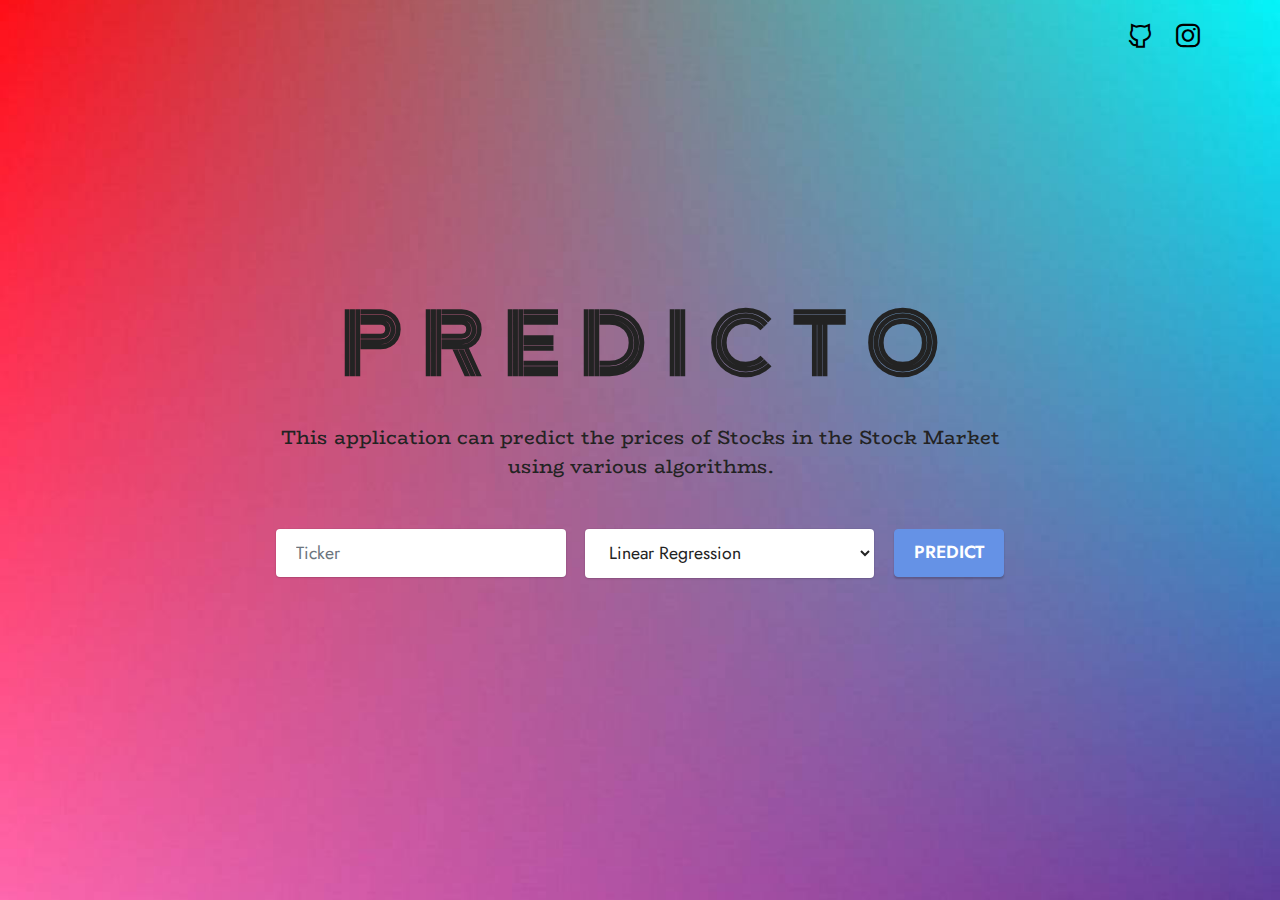
<file: src/templates/index.html>
<!DOCTYPE html>
<html  >
<head>
  <!-- Site made with Mobirise Website Builder v5.3.10, https://mobirise.com -->
  <meta charset="UTF-8">
  <meta http-equiv="X-UA-Compatible" content="IE=edge">
  <meta name="generator" content="Mobirise v5.3.10, mobirise.com">
  <meta name="viewport" content="width=device-width, initial-scale=1, minimum-scale=1">
  <meta name="description" content="">
  
  
  <title>Predicto</title>
  <link rel="stylesheet" href="../static/css/mobirise2.css">
  <link rel="stylesheet" href="../static/css/tether.min.css">
  <link rel="stylesheet" href="../static/css/bootstrap.min.css">
  <link rel="stylesheet" href="../static/css/bootstrap-grid.min.css">
  <link rel="stylesheet" href="../static/css/bootstrap-reboot.min.css">
  <link rel="stylesheet" href="../static/css/animate.css">
  <link rel="stylesheet" href="../static/css/style.css">
  <link rel="stylesheet" href="../static/css/styles_s.css">
  <link rel="stylesheet" href="../static/css/style_t.css">
  <link rel="preload" href="https://fonts.googleapis.com/css?family=Jost:100,200,300,400,500,600,700,800,900,100i,200i,300i,400i,500i,600i,700i,800i,900i&display=swap" as="style" onload="this.onload=null;this.rel='stylesheet'">
  <noscript><link rel="stylesheet" href="https://fonts.googleapis.com/css?family=Jost:100,200,300,400,500,600,700,800,900,100i,200i,300i,400i,500i,600i,700i,800i,900i&display=swap"></noscript>
  <link rel="preload" href="https://fonts.googleapis.com/css?family=Zen+Tokyo+Zoo:400&display=swap" as="style" onload="this.onload=null;this.rel='stylesheet'">
  <noscript><link rel="stylesheet" href="https://fonts.googleapis.com/css?family=Zen+Tokyo+Zoo:400&display=swap"></noscript>
  <link rel="preload" href="https://fonts.googleapis.com/css?family=BioRhyme:200,300,400,700,800&display=swap" as="style" onload="this.onload=null;this.rel='stylesheet'">
  <noscript><link rel="stylesheet" href="https://fonts.googleapis.com/css?family=BioRhyme:200,300,400,700,800&display=swap"></noscript>
  <link rel="preload" as="style" href="../static/css/mbr-additional.css"><link rel="stylesheet" href="../static/css/mbr-additional.css" type="text/css">
  
  
  
  
</head>
<body>
  
  <section class="menu menu3 cid-sCEfcGu5se" once="menu" id="menu3-l">
    
    <nav class="navbar navbar-dropdown navbar-expand-lg">
        <div class="container-fluid">
            <div class="navbar-brand">

            </div>
            <button class="navbar-toggler" type="button" data-toggle="collapse" data-target="#navbarSupportedContent" aria-controls="navbarNavAltMarkup" aria-expanded="false" aria-label="Toggle navigation">
                <div class="hamburger">
                    <span></span>
                    <span></span>
                    <span></span>
                    <span></span>
                </div>
            </button>
            <div class="collapse navbar-collapse" id="navbarSupportedContent">
                
                <div class="icons-menu">
                    <a class="iconfont-wrapper" href="https://github.com/sashu1999" target="_blank">
                        <span class="p-2 mbr-iconfont mobi-mbri-github mobi-mbri"></span>
                    </a>
                    <a class="iconfont-wrapper" href="https://www.instagram.com/sashu_1999/" target="_blank">
                        <span class="p-2 mbr-iconfont socicon-instagram socicon"></span>
                    </a>
                    
                </div>
                
            </div>
        </div>
    </nav>
</section>

<section class="form1 cid-sCEerUzaOt mbr-fullscreen mbr-parallax-background" id="form1-k">

    

    
    <div class="align-center container">
        <div class="row justify-content-center">
            <div class="col-lg-8 mx-auto mbr-form" data-form-type="formoid">
                <form action="/predict" method="POST" class="mbr-form form-with-styler" >
                    <div class="row">
                        <div hidden="hidden" data-form-alert="" class="alert alert-success col-12"></div>
                        <div hidden="hidden" data-form-alert-danger="" class="alert alert-danger col-12">Oops...! some
                            problem!</div>
                    </div>
                    <div class="dragArea row">
                        <div class="col-12">
                            <h1 class="mbr-section-title mb-4 display-2">
                                <strong>P R E D I C T O</strong></h1>
                        </div>
                        <div class="col-12">
                            <p class="mbr-text mbr-fonts-style mb-5 display-7">This application can predict the prices of Stocks in the Stock Market using various algorithms.</p>
                        </div>
                        <div class="col-md col-12 form-group" data-for="name">
                            <input type="text" name="ticker" placeholder="Ticker" data-form-field="ticker" class="form-control" id="ticker">
                        </div>
                        <div class="col-md col-12 form-group" data-for="algorithm">
                            <select name="algorithm" id="algorithm" class="form-control">
                              <option value="1">Linear Regression</option>
                              <option value="2">FB Prophet</option>
                              <option value="3">LSTM</option>
                              <option value="4">ARIMA</option>
                            </select>
                        </div>
                        <div class="mbr-section-btn col-12 col-md-auto"><button type="submit" class="btn btn-primary display-4" formaction="/predict" >PREDICT</button></div>
                    </div>
                </form>
            </div>
        </div>
    </div>
</section>

  </body>
</html>
</file>
<file: src/static/css/mobirise2.css>
@font-face {
  font-family: 'Moririse2';
  font-display: swap;
  src:  url('mobirise2.eot?f2bix4');
  src:  url('mobirise2.eot?f2bix4#iefix') format('embedded-opentype'),
    url('mobirise2.ttf?f2bix4') format('truetype'),
    url('mobirise2.woff?f2bix4') format('woff'),
    url('mobirise2.svg?f2bix4#mobirise2') format('svg');
  font-weight: normal;
  font-style: normal;
}

[class^="mobi-"], [class*=" mobi-"] {
  /* use !important to prevent issues with browser extensions that change fonts */
  font-family: 'Moririse2' !important;
  speak: none;
  font-style: normal;
  font-weight: normal;
  font-variant: normal;
  text-transform: none;
  line-height: 1;

  /* Better Font Rendering =========== */
  -webkit-font-smoothing: antialiased;
  -moz-osx-font-smoothing: grayscale;
}

.mobi-mbri-add-submenu:before {
  content: "\e900";
}
.mobi-mbri-alert:before {
  content: "\e901";
}
.mobi-mbri-align-center:before {
  content: "\e902";
}
.mobi-mbri-align-justify:before {
  content: "\e903";
}
.mobi-mbri-align-left:before {
  content: "\e904";
}
.mobi-mbri-align-right:before {
  content: "\e905";
}
.mobi-mbri-android:before {
  content: "\e906";
}
.mobi-mbri-apple:before {
  content: "\e907";
}
.mobi-mbri-arrow-down:before {
  content: "\e908";
}
.mobi-mbri-arrow-next:before {
  content: "\e909";
}
.mobi-mbri-arrow-prev:before {
  content: "\e90a";
}
.mobi-mbri-arrow-up:before {
  content: "\e90b";
}
.mobi-mbri-bold:before {
  content: "\e90c";
}
.mobi-mbri-bookmark:before {
  content: "\e90d";
}
.mobi-mbri-bootstrap:before {
  content: "\e90e";
}
.mobi-mbri-briefcase:before {
  content: "\e90f";
}
.mobi-mbri-browse:before {
  content: "\e910";
}
.mobi-mbri-bulleted-list:before {
  content: "\e911";
}
.mobi-mbri-calendar:before {
  content: "\e912";
}
.mobi-mbri-camera:before {
  content: "\e913";
}
.mobi-mbri-cart-add:before {
  content: "\e914";
}
.mobi-mbri-cart-full:before {
  content: "\e915";
}
.mobi-mbri-cash:before {
  content: "\e916";
}
.mobi-mbri-change-style:before {
  content: "\e917";
}
.mobi-mbri-chat:before {
  content: "\e918";
}
.mobi-mbri-clock:before {
  content: "\e919";
}
.mobi-mbri-close:before {
  content: "\e91a";
}
.mobi-mbri-cloud:before {
  content: "\e91b";
}
.mobi-mbri-code:before {
  content: "\e91c";
}
.mobi-mbri-contact-form:before {
  content: "\e91d";
}
.mobi-mbri-credit-card:before {
  content: "\e91e";
}
.mobi-mbri-cursor-click:before {
  content: "\e91f";
}
.mobi-mbri-cust-feedback:before {
  content: "\e920";
}
.mobi-mbri-database:before {
  content: "\e921";
}
.mobi-mbri-delivery:before {
  content: "\e922";
}
.mobi-mbri-desktop:before {
  content: "\e923";
}
.mobi-mbri-devices:before {
  content: "\e924";
}
.mobi-mbri-down:before {
  content: "\e925";
}
.mobi-mbri-download-2:before {
  content: "\e926";
}
.mobi-mbri-download:before {
  content: "\e927";
}
.mobi-mbri-drag-n-drop-2:before {
  content: "\e928";
}
.mobi-mbri-drag-n-drop:before {
  content: "\e929";
}
.mobi-mbri-edit-2:before {
  content: "\e92a";
}
.mobi-mbri-edit:before {
  content: "\e92b";
}
.mobi-mbri-error:before {
  content: "\e92c";
}
.mobi-mbri-extension:before {
  content: "\e92d";
}
.mobi-mbri-features:before {
  content: "\e92e";
}
.mobi-mbri-file:before {
  content: "\e92f";
}
.mobi-mbri-flag:before {
  content: "\e930";
}
.mobi-mbri-folder:before {
  content: "\e931";
}
.mobi-mbri-gift:before {
  content: "\e932";
}
.mobi-mbri-github:before {
  content: "\e933";
}
.mobi-mbri-globe-2:before {
  content: "\e934";
}
.mobi-mbri-globe:before {
  content: "\e935";
}
.mobi-mbri-growing-chart:before {
  content: "\e936";
}
.mobi-mbri-hearth:before {
  content: "\e937";
}
.mobi-mbri-help:before {
  content: "\e938";
}
.mobi-mbri-home:before {
  content: "\e939";
}
.mobi-mbri-hot-cup:before {
  content: "\e93a";
}
.mobi-mbri-idea:before {
  content: "\e93b";
}
.mobi-mbri-image-gallery:before {
  content: "\e93c";
}
.mobi-mbri-image-slider:before {
  content: "\e93d";
}
.mobi-mbri-info:before {
  content: "\e93e";
}
.mobi-mbri-italic:before {
  content: "\e93f";
}
.mobi-mbri-key:before {
  content: "\e940";
}
.mobi-mbri-laptop:before {
  content: "\e941";
}
.mobi-mbri-layers:before {
  content: "\e942";
}
.mobi-mbri-left-right:before {
  content: "\e943";
}
.mobi-mbri-left:before {
  content: "\e944";
}
.mobi-mbri-letter:before {
  content: "\e945";
}
.mobi-mbri-like:before {
  content: "\e946";
}
.mobi-mbri-link:before {
  content: "\e947";
}
.mobi-mbri-lock:before {
  content: "\e948";
}
.mobi-mbri-login:before {
  content: "\e949";
}
.mobi-mbri-logout:before {
  content: "\e94a";
}
.mobi-mbri-magic-stick:before {
  content: "\e94b";
}
.mobi-mbri-map-pin:before {
  content: "\e94c";
}
.mobi-mbri-menu:before {
  content: "\e94d";
}
.mobi-mbri-mobile-2:before {
  content: "\e94e";
}
.mobi-mbri-mobile-horizontal:before {
  content: "\e94f";
}
.mobi-mbri-mobile:before {
  content: "\e950";
}
.mobi-mbri-mobirise:before {
  content: "\e951";
}
.mobi-mbri-more-horizontal:before {
  content: "\e952";
}
.mobi-mbri-more-vertical:before {
  content: "\e953";
}
.mobi-mbri-music:before {
  content: "\e954";
}
.mobi-mbri-new-file:before {
  content: "\e955";
}
.mobi-mbri-numbered-list:before {
  content: "\e956";
}
.mobi-mbri-opened-folder:before {
  content: "\e957";
}
.mobi-mbri-pages:before {
  content: "\e958";
}
.mobi-mbri-paper-plane:before {
  content: "\e959";
}
.mobi-mbri-paperclip:before {
  content: "\e95a";
}
.mobi-mbri-phone:before {
  content: "\e95b";
}
.mobi-mbri-photo:before {
  content: "\e95c";
}
.mobi-mbri-photos:before {
  content: "\e95d";
}
.mobi-mbri-pin:before {
  content: "\e95e";
}
.mobi-mbri-play:before {
  content: "\e95f";
}
.mobi-mbri-plus:before {
  content: "\e960";
}
.mobi-mbri-preview:before {
  content: "\e961";
}
.mobi-mbri-print:before {
  content: "\e962";
}
.mobi-mbri-protect:before {
  content: "\e963";
}
.mobi-mbri-question:before {
  content: "\e964";
}
.mobi-mbri-quote-left:before {
  content: "\e965";
}
.mobi-mbri-quote-right:before {
  content: "\e966";
}
.mobi-mbri-redo:before {
  content: "\e967";
}
.mobi-mbri-refresh:before {
  content: "\e968";
}
.mobi-mbri-responsive-2:before {
  content: "\e969";
}
.mobi-mbri-responsive:before {
  content: "\e96a";
}
.mobi-mbri-right:before {
  content: "\e96b";
}
.mobi-mbri-rocket:before {
  content: "\e96c";
}
.mobi-mbri-sad-face:before {
  content: "\e96d";
}
.mobi-mbri-sale:before {
  content: "\e96e";
}
.mobi-mbri-save:before {
  content: "\e96f";
}
.mobi-mbri-search:before {
  content: "\e970";
}
.mobi-mbri-setting-2:before {
  content: "\e971";
}
.mobi-mbri-setting-3:before {
  content: "\e972";
}
.mobi-mbri-setting:before {
  content: "\e973";
}
.mobi-mbri-share:before {
  content: "\e974";
}
.mobi-mbri-shopping-bag:before {
  content: "\e975";
}
.mobi-mbri-shopping-basket:before {
  content: "\e976";
}
.mobi-mbri-shopping-cart:before {
  content: "\e977";
}
.mobi-mbri-sites:before {
  content: "\e978";
}
.mobi-mbri-smile-face:before {
  content: "\e979";
}
.mobi-mbri-speed:before {
  content: "\e97a";
}
.mobi-mbri-star:before {
  content: "\e97b";
}
.mobi-mbri-success:before {
  content: "\e97c";
}
.mobi-mbri-sun:before {
  content: "\e97d";
}
.mobi-mbri-sun2:before {
  content: "\e97e";
}
.mobi-mbri-tablet-vertical:before {
  content: "\e97f";
}
.mobi-mbri-tablet:before {
  content: "\e980";
}
.mobi-mbri-target:before {
  content: "\e981";
}
.mobi-mbri-timer:before {
  content: "\e982";
}
.mobi-mbri-to-ftp:before {
  content: "\e983";
}
.mobi-mbri-to-local-drive:before {
  content: "\e984";
}
.mobi-mbri-touch-swipe:before {
  content: "\e985";
}
.mobi-mbri-touch:before {
  content: "\e986";
}
.mobi-mbri-trash:before {
  content: "\e987";
}
.mobi-mbri-underline:before {
  content: "\e988";
}
.mobi-mbri-undo:before {
  content: "\e989";
}
.mobi-mbri-unlink:before {
  content: "\e98a";
}
.mobi-mbri-unlock:before {
  content: "\e98b";
}
.mobi-mbri-up-down:before {
  content: "\e98c";
}
.mobi-mbri-up:before {
  content: "\e98d";
}
.mobi-mbri-update:before {
  content: "\e98e";
}
.mobi-mbri-upload-2:before {
  content: "\e98f";
}
.mobi-mbri-upload:before {
  content: "\e990";
}
.mobi-mbri-user-2:before {
  content: "\e991";
}
.mobi-mbri-user:before {
  content: "\e992";
}
.mobi-mbri-users:before {
  content: "\e993";
}
.mobi-mbri-video-play:before {
  content: "\e994";
}
.mobi-mbri-video:before {
  content: "\e995";
}
.mobi-mbri-watch:before {
  content: "\e996";
}
.mobi-mbri-website-theme-2:before {
  content: "\e997";
}
.mobi-mbri-website-theme:before {
  content: "\e998";
}
.mobi-mbri-wifi:before {
  content: "\e999";
}
.mobi-mbri-windows:before {
  content: "\e99a";
}
.mobi-mbri-zoom-in:before {
  content: "\e99b";
}
.mobi-mbri-zoom-out:before {
  content: "\e99c";
}
</file>
<file: src/static/css/style.css>
.navbar-dropdown {
  left: 0;
  padding: 0;
  position: absolute;
  right: 0;
  top: 0;
  transition: all 0.45s ease;
  z-index: 1030;
  background: #282828; }
  .navbar-dropdown .navbar-logo {
    margin-right: 0.8rem;
    transition: margin 0.3s ease-in-out;
    vertical-align: middle; }
    .navbar-dropdown .navbar-logo img {
      height: 3.125rem;
      transition: all 0.3s ease-in-out; }
    .navbar-dropdown .navbar-logo.mbr-iconfont {
      font-size: 3.125rem;
      line-height: 3.125rem; }
  .navbar-dropdown .navbar-caption {
    font-weight: 700;
    white-space: normal;
    vertical-align: -4px;
    line-height: 3.125rem !important; }
    .navbar-dropdown .navbar-caption, .navbar-dropdown .navbar-caption:hover {
      color: inherit;
      text-decoration: none; }
  .navbar-dropdown .mbr-iconfont + .navbar-caption {
    vertical-align: -1px; }
  .navbar-dropdown.navbar-fixed-top {
    position: fixed; }
  .navbar-dropdown .navbar-brand span {
    vertical-align: -4px; }
  .navbar-dropdown.bg-color.transparent {
    background: none; }
  .navbar-dropdown.navbar-short .navbar-brand {
    padding: 0.625rem 0; }
    .navbar-dropdown.navbar-short .navbar-brand span {
      vertical-align: -1px; }
  .navbar-dropdown.navbar-short .navbar-caption {
    line-height: 2.375rem !important;
    vertical-align: -2px; }
  .navbar-dropdown.navbar-short .navbar-logo {
    margin-right: 0.5rem; }
    .navbar-dropdown.navbar-short .navbar-logo img {
      height: 2.375rem; }
    .navbar-dropdown.navbar-short .navbar-logo.mbr-iconfont {
      font-size: 2.375rem;
      line-height: 2.375rem; }
  .navbar-dropdown.navbar-short .mbr-table-cell {
    height: 3.625rem; }
  .navbar-dropdown .navbar-close {
    left: 0.6875rem;
    position: fixed;
    top: 0.75rem;
    z-index: 1000; }
  .navbar-dropdown .hamburger-icon {
    content: "";
    display: inline-block;
    vertical-align: middle;
    width: 16px;
    -webkit-box-shadow: 0 -6px 0 1px #282828,0 0 0 1px #282828,0 6px 0 1px #282828;
    -moz-box-shadow: 0 -6px 0 1px #282828,0 0 0 1px #282828,0 6px 0 1px #282828;
    box-shadow: 0 -6px 0 1px #282828,0 0 0 1px #282828,0 6px 0 1px #282828; }

.dropdown-menu .dropdown-toggle[data-toggle="dropdown-submenu"]::after {
  border-bottom: 0.35em solid transparent;
  border-left: 0.35em solid;
  border-right: 0;
  border-top: 0.35em solid transparent;
  margin-left: 0.3rem; }

.dropdown-menu .dropdown-item:focus {
  outline: 0; }

.nav-dropdown {
  font-size: 0.75rem;
  font-weight: 500;
  height: auto !important; }
  .nav-dropdown .nav-btn {
    padding-left: 1rem; }
  .nav-dropdown .link {
    margin: .667em 1.667em;
    font-weight: 500;
    padding: 0;
    transition: color .2s ease-in-out; }
    .nav-dropdown .link.dropdown-toggle {
      margin-right: 2.583em; }
      .nav-dropdown .link.dropdown-toggle::after {
        margin-left: .25rem;
        border-top: 0.35em solid;
        border-right: 0.35em solid transparent;
        border-left: 0.35em solid transparent;
        border-bottom: 0; }
      .nav-dropdown .link.dropdown-toggle[aria-expanded="true"] {
        margin: 0;
        padding: 0.667em 3.263em  0.667em 1.667em; }
  .nav-dropdown .link::after,
  .nav-dropdown .dropdown-item::after {
    color: inherit; }
  .nav-dropdown .btn {
    font-size: 0.75rem;
    font-weight: 700;
    letter-spacing: 0;
    margin-bottom: 0;
    padding-left: 1.25rem;
    padding-right: 1.25rem; }
  .nav-dropdown .dropdown-menu {
    border-radius: 0;
    border: 0;
    left: 0;
    margin: 0;
    padding-bottom: 1.25rem;
    padding-top: 1.25rem;
    position: relative; }
  .nav-dropdown .dropdown-submenu {
    margin-left: 0.125rem;
    top: 0; }
  .nav-dropdown .dropdown-item {
    font-weight: 500;
    line-height: 2;
    padding: 0.3846em 4.615em 0.3846em 1.5385em;
    position: relative;
    transition: color .2s ease-in-out, background-color .2s ease-in-out; }
    .nav-dropdown .dropdown-item::after {
      margin-top: -0.3077em;
      position: absolute;
      right: 1.1538em;
      top: 50%; }
    .nav-dropdown .dropdown-item:focus, .nav-dropdown .dropdown-item:hover {
      background: none; }

@media (max-width: 767px) {
  .nav-dropdown.navbar-toggleable-sm {
    bottom: 0;
    display: none;
    left: 0;
    overflow-x: hidden;
    position: fixed;
    top: 0;
    transform: translateX(-100%);
    -ms-transform: translateX(-100%);
    -webkit-transform: translateX(-100%);
    width: 18.75rem;
    z-index: 999; } }
.nav-dropdown.navbar-toggleable-xl {
  bottom: 0;
  display: none;
  left: 0;
  overflow-x: hidden;
  position: fixed;
  top: 0;
  transform: translateX(-100%);
  -ms-transform: translateX(-100%);
  -webkit-transform: translateX(-100%);
  width: 18.75rem;
  z-index: 999; }

.nav-dropdown-sm {
  display: block !important;
  overflow-x: hidden;
  overflow: auto;
  padding-top: 3.875rem; }
  .nav-dropdown-sm::after {
    content: "";
    display: block;
    height: 3rem;
    width: 100%; }
  .nav-dropdown-sm.collapse.in ~ .navbar-close {
    display: block !important; }
  .nav-dropdown-sm.collapsing, .nav-dropdown-sm.collapse.in {
    transform: translateX(0);
    -ms-transform: translateX(0);
    -webkit-transform: translateX(0);
    transition: all 0.25s ease-out;
    -webkit-transition: all 0.25s ease-out;
    background: #282828; }
  .nav-dropdown-sm.collapsing[aria-expanded="false"] {
    transform: translateX(-100%);
    -ms-transform: translateX(-100%);
    -webkit-transform: translateX(-100%); }
  .nav-dropdown-sm .nav-item {
    display: block;
    margin-left: 0 !important;
    padding-left: 0; }
  .nav-dropdown-sm .link,
  .nav-dropdown-sm .dropdown-item {
    border-top: 1px dotted rgba(255, 255, 255, 0.1);
    font-size: 0.8125rem;
    line-height: 1.6;
    margin: 0 !important;
    padding: 0.875rem 2.4rem 0.875rem 1.5625rem !important;
    position: relative;
    white-space: normal; }
    .nav-dropdown-sm .link:focus, .nav-dropdown-sm .link:hover,
    .nav-dropdown-sm .dropdown-item:focus,
    .nav-dropdown-sm .dropdown-item:hover {
      background: rgba(0, 0, 0, 0.2) !important;
      color: #c0a375; }
  .nav-dropdown-sm .nav-btn {
    position: relative;
    padding: 1.5625rem 1.5625rem 0 1.5625rem; }
    .nav-dropdown-sm .nav-btn::before {
      border-top: 1px dotted rgba(255, 255, 255, 0.1);
      content: "";
      left: 0;
      position: absolute;
      top: 0;
      width: 100%; }
    .nav-dropdown-sm .nav-btn + .nav-btn {
      padding-top: 0.625rem; }
      .nav-dropdown-sm .nav-btn + .nav-btn::before {
        display: none; }
  .nav-dropdown-sm .btn {
    padding: 0.625rem 0; }
  .nav-dropdown-sm .dropdown-toggle[data-toggle="dropdown-submenu"]::after {
    margin-left: .25rem;
    border-top: 0.35em solid;
    border-right: 0.35em solid transparent;
    border-left: 0.35em solid transparent;
    border-bottom: 0; }
  .nav-dropdown-sm .dropdown-toggle[data-toggle="dropdown-submenu"][aria-expanded="true"]::after {
    border-top: 0;
    border-right: 0.35em solid transparent;
    border-left: 0.35em solid transparent;
    border-bottom: 0.35em solid; }
  .nav-dropdown-sm .dropdown-menu {
    margin: 0;
    padding: 0;
    position: relative;
    top: 0;
    left: 0;
    width: 100%;
    border: 0;
    float: none;
    border-radius: 0;
    background: none; }
  .nav-dropdown-sm .dropdown-submenu {
    left: 100%;
    margin-left: 0.125rem;
    margin-top: -1.25rem;
    top: 0; }

.navbar-toggleable-sm .nav-dropdown .dropdown-menu {
  position: absolute; }

.navbar-toggleable-sm .nav-dropdown .dropdown-submenu {
  left: 100%;
  margin-left: 0.125rem;
  margin-top: -1.25rem;
  top: 0; }

.navbar-toggleable-sm.opened .nav-dropdown .dropdown-menu {
  position: relative; }

.navbar-toggleable-sm.opened .nav-dropdown .dropdown-submenu {
  left: 0;
  margin-left: 00rem;
  margin-top: 0rem;
  top: 0; }

.is-builder .nav-dropdown.collapsing {
  transition: none !important; }

/*# sourceMappingURL=style.css.map */
</file>
<file: src/static/css/styles_s.css>
@charset "UTF-8";

@font-face {
  font-family: 'Socicon';
  src:  url('../fonts/socicon.eot');
  src:  url('../fonts/socicon.eot?#iefix') format('embedded-opentype'),
    url('../fonts/socicon.woff2') format('woff2'),
    url('../fonts/socicon.ttf') format('truetype'),
    url('../fonts/socicon.woff') format('woff'),
    url('../fonts/socicon.svg#socicon') format('svg');
  font-weight: normal;
  font-style: normal;
  font-display: swap;
}

[data-icon]:before {
  font-family: "socicon" !important;
  content: attr(data-icon);
  font-style: normal !important;
  font-weight: normal !important;
  font-variant: normal !important;
  text-transform: none !important;
  speak: none;
  line-height: 1;
  -webkit-font-smoothing: antialiased;
  -moz-osx-font-smoothing: grayscale;
}

[class^="socicon-"], [class*=" socicon-"] {
  /* use !important to prevent issues with browser extensions that change fonts */
  font-family: 'Socicon' !important;
  speak: none;
  font-style: normal;
  font-weight: normal;
  font-variant: normal;
  text-transform: none;
  line-height: 1;

  /* Better Font Rendering =========== */
  -webkit-font-smoothing: antialiased;
  -moz-osx-font-smoothing: grayscale;
}

.socicon-eitaa:before {
  content: "\e97c";
}
.socicon-soroush:before {
  content: "\e97d";
}
.socicon-bale:before {
  content: "\e97e";
}
.socicon-zazzle:before {
  content: "\e97b";
}
.socicon-society6:before {
  content: "\e97a";
}
.socicon-redbubble:before {
  content: "\e979";
}
.socicon-avvo:before {
  content: "\e978";
}
.socicon-stitcher:before {
  content: "\e977";
}
.socicon-googlehangouts:before {
  content: "\e974";
}
.socicon-dlive:before {
  content: "\e975";
}
.socicon-vsco:before {
  content: "\e976";
}
.socicon-flipboard:before {
  content: "\e973";
}
.socicon-ubuntu:before {
  content: "\e958";
}
.socicon-artstation:before {
  content: "\e959";
}
.socicon-invision:before {
  content: "\e95a";
}
.socicon-torial:before {
  content: "\e95b";
}
.socicon-collectorz:before {
  content: "\e95c";
}
.socicon-seenthis:before {
  content: "\e95d";
}
.socicon-googleplaymusic:before {
  content: "\e95e";
}
.socicon-debian:before {
  content: "\e95f";
}
.socicon-filmfreeway:before {
  content: "\e960";
}
.socicon-gnome:before {
  content: "\e961";
}
.socicon-itchio:before {
  content: "\e962";
}
.socicon-jamendo:before {
  content: "\e963";
}
.socicon-mix:before {
  content: "\e964";
}
.socicon-sharepoint:before {
  content: "\e965";
}
.socicon-tinder:before {
  content: "\e966";
}
.socicon-windguru:before {
  content: "\e967";
}
.socicon-cdbaby:before {
  content: "\e968";
}
.socicon-elementaryos:before {
  content: "\e969";
}
.socicon-stage32:before {
  content: "\e96a";
}
.socicon-tiktok:before {
  content: "\e96b";
}
.socicon-gitter:before {
  content: "\e96c";
}
.socicon-letterboxd:before {
  content: "\e96d";
}
.socicon-threema:before {
  content: "\e96e";
}
.socicon-splice:before {
  content: "\e96f";
}
.socicon-metapop:before {
  content: "\e970";
}
.socicon-naver:before {
  content: "\e971";
}
.socicon-remote:before {
  content: "\e972";
}
.socicon-internet:before {
  content: "\e957";
}
.socicon-moddb:before {
  content: "\e94b";
}
.socicon-indiedb:before {
  content: "\e94c";
}
.socicon-traxsource:before {
  content: "\e94d";
}
.socicon-gamefor:before {
  content: "\e94e";
}
.socicon-pixiv:before {
  content: "\e94f";
}
.socicon-myanimelist:before {
  content: "\e950";
}
.socicon-blackberry:before {
  content: "\e951";
}
.socicon-wickr:before {
  content: "\e952";
}
.socicon-spip:before {
  content: "\e953";
}
.socicon-napster:before {
  content: "\e954";
}
.socicon-beatport:before {
  content: "\e955";
}
.socicon-hackerone:before {
  content: "\e956";
}
.socicon-hackernews:before {
  content: "\e946";
}
.socicon-smashwords:before {
  content: "\e947";
}
.socicon-kobo:before {
  content: "\e948";
}
.socicon-bookbub:before {
  content: "\e949";
}
.socicon-mailru:before {
  content: "\e94a";
}
.socicon-gitlab:before {
  content: "\e945";
}
.socicon-instructables:before {
  content: "\e944";
}
.socicon-portfolio:before {
  content: "\e943";
}
.socicon-codered:before {
  content: "\e940";
}
.socicon-origin:before {
  content: "\e941";
}
.socicon-nextdoor:before {
  content: "\e942";
}
.socicon-udemy:before {
  content: "\e93f";
}
.socicon-livemaster:before {
  content: "\e93e";
}
.socicon-crunchbase:before {
  content: "\e93b";
}
.socicon-homefy:before {
  content: "\e93c";
}
.socicon-calendly:before {
  content: "\e93d";
}
.socicon-realtor:before {
  content: "\e90f";
}
.socicon-tidal:before {
  content: "\e910";
}
.socicon-qobuz:before {
  content: "\e911";
}
.socicon-natgeo:before {
  content: "\e912";
}
.socicon-mastodon:before {
  content: "\e913";
}
.socicon-unsplash:before {
  content: "\e914";
}
.socicon-homeadvisor:before {
  content: "\e915";
}
.socicon-angieslist:before {
  content: "\e916";
}
.socicon-codepen:before {
  content: "\e917";
}
.socicon-slack:before {
  content: "\e918";
}
.socicon-openaigym:before {
  content: "\e919";
}
.socicon-logmein:before {
  content: "\e91a";
}
.socicon-fiverr:before {
  content: "\e91b";
}
.socicon-gotomeeting:before {
  content: "\e91c";
}
.socicon-aliexpress:before {
  content: "\e91d";
}
.socicon-guru:before {
  content: "\e91e";
}
.socicon-appstore:before {
  content: "\e91f";
}
.socicon-homes:before {
  content: "\e920";
}
.socicon-zoom:before {
  content: "\e921";
}
.socicon-alibaba:before {
  content: "\e922";
}
.socicon-craigslist:before {
  content: "\e923";
}
.socicon-wix:before {
  content: "\e924";
}
.socicon-redfin:before {
  content: "\e925";
}
.socicon-googlecalendar:before {
  content: "\e926";
}
.socicon-shopify:before {
  content: "\e927";
}
.socicon-freelancer:before {
  content: "\e928";
}
.socicon-seedrs:before {
  content: "\e929";
}
.socicon-bing:before {
  content: "\e92a";
}
.socicon-doodle:before {
  content: "\e92b";
}
.socicon-bonanza:before {
  content: "\e92c";
}
.socicon-squarespace:before {
  content: "\e92d";
}
.socicon-toptal:before {
  content: "\e92e";
}
.socicon-gust:before {
  content: "\e92f";
}
.socicon-ask:before {
  content: "\e930";
}
.socicon-trulia:before {
  content: "\e931";
}
.socicon-loomly:before {
  content: "\e932";
}
.socicon-ghost:before {
  content: "\e933";
}
.socicon-upwork:before {
  content: "\e934";
}
.socicon-fundable:before {
  content: "\e935";
}
.socicon-booking:before {
  content: "\e936";
}
.socicon-googlemaps:before {
  content: "\e937";
}
.socicon-zillow:before {
  content: "\e938";
}
.socicon-niconico:before {
  content: "\e939";
}
.socicon-toneden:before {
  content: "\e93a";
}
.socicon-augment:before {
  content: "\e908";
}
.socicon-bitbucket:before {
  content: "\e909";
}
.socicon-fyuse:before {
  content: "\e90a";
}
.socicon-yt-gaming:before {
  content: "\e90b";
}
.socicon-sketchfab:before {
  content: "\e90c";
}
.socicon-mobcrush:before {
  content: "\e90d";
}
.socicon-microsoft:before {
  content: "\e90e";
}
.socicon-pandora:before {
  content: "\e907";
}
.socicon-messenger:before {
  content: "\e906";
}
.socicon-gamewisp:before {
  content: "\e905";
}
.socicon-bloglovin:before {
  content: "\e904";
}
.socicon-tunein:before {
  content: "\e903";
}
.socicon-gamejolt:before {
  content: "\e901";
}
.socicon-trello:before {
  content: "\e902";
}
.socicon-spreadshirt:before {
  content: "\e900";
}
.socicon-500px:before {
  content: "\e000";
}
.socicon-8tracks:before {
  content: "\e001";
}
.socicon-airbnb:before {
  content: "\e002";
}
.socicon-alliance:before {
  content: "\e003";
}
.socicon-amazon:before {
  content: "\e004";
}
.socicon-amplement:before {
  content: "\e005";
}
.socicon-android:before {
  content: "\e006";
}
.socicon-angellist:before {
  content: "\e007";
}
.socicon-apple:before {
  content: "\e008";
}
.socicon-appnet:before {
  content: "\e009";
}
.socicon-baidu:before {
  content: "\e00a";
}
.socicon-bandcamp:before {
  content: "\e00b";
}
.socicon-battlenet:before {
  content: "\e00c";
}
.socicon-mixer:before {
  content: "\e00d";
}
.socicon-bebee:before {
  content: "\e00e";
}
.socicon-bebo:before {
  content: "\e00f";
}
.socicon-behance:before {
  content: "\e010";
}
.socicon-blizzard:before {
  content: "\e011";
}
.socicon-blogger:before {
  content: "\e012";
}
.socicon-buffer:before {
  content: "\e013";
}
.socicon-chrome:before {
  content: "\e014";
}
.socicon-coderwall:before {
  content: "\e015";
}
.socicon-curse:before {
  content: "\e016";
}
.socicon-dailymotion:before {
  content: "\e017";
}
.socicon-deezer:before {
  content: "\e018";
}
.socicon-delicious:before {
  content: "\e019";
}
.socicon-deviantart:before {
  content: "\e01a";
}
.socicon-diablo:before {
  content: "\e01b";
}
.socicon-digg:before {
  content: "\e01c";
}
.socicon-discord:before {
  content: "\e01d";
}
.socicon-disqus:before {
  content: "\e01e";
}
.socicon-douban:before {
  content: "\e01f";
}
.socicon-draugiem:before {
  content: "\e020";
}
.socicon-dribbble:before {
  content: "\e021";
}
.socicon-drupal:before {
  content: "\e022";
}
.socicon-ebay:before {
  content: "\e023";
}
.socicon-ello:before {
  content: "\e024";
}
.socicon-endomodo:before {
  content: "\e025";
}
.socicon-envato:before {
  content: "\e026";
}
.socicon-etsy:before {
  content: "\e027";
}
.socicon-facebook:before {
  content: "\e028";
}
.socicon-feedburner:before {
  content: "\e029";
}
.socicon-filmweb:before {
  content: "\e02a";
}
.socicon-firefox:before {
  content: "\e02b";
}
.socicon-flattr:before {
  content: "\e02c";
}
.socicon-flickr:before {
  content: "\e02d";
}
.socicon-formulr:before {
  content: "\e02e";
}
.socicon-forrst:before {
  content: "\e02f";
}
.socicon-foursquare:before {
  content: "\e030";
}
.socicon-friendfeed:before {
  content: "\e031";
}
.socicon-github:before {
  content: "\e032";
}
.socicon-goodreads:before {
  content: "\e033";
}
.socicon-google:before {
  content: "\e034";
}
.socicon-googlescholar:before {
  content: "\e035";
}
.socicon-googlegroups:before {
  content: "\e036";
}
.socicon-googlephotos:before {
  content: "\e037";
}
.socicon-googleplus:before {
  content: "\e038";
}
.socicon-grooveshark:before {
  content: "\e039";
}
.socicon-hackerrank:before {
  content: "\e03a";
}
.socicon-hearthstone:before {
  content: "\e03b";
}
.socicon-hellocoton:before {
  content: "\e03c";
}
.socicon-heroes:before {
  content: "\e03d";
}
.socicon-smashcast:before {
  content: "\e03e";
}
.socicon-horde:before {
  content: "\e03f";
}
.socicon-houzz:before {
  content: "\e040";
}
.socicon-icq:before {
  content: "\e041";
}
.socicon-identica:before {
  content: "\e042";
}
.socicon-imdb:before {
  content: "\e043";
}
.socicon-instagram:before {
  content: "\e044";
}
.socicon-issuu:before {
  content: "\e045";
}
.socicon-istock:before {
  content: "\e046";
}
.socicon-itunes:before {
  content: "\e047";
}
.socicon-keybase:before {
  content: "\e048";
}
.socicon-lanyrd:before {
  content: "\e049";
}
.socicon-lastfm:before {
  content: "\e04a";
}
.socicon-line:before {
  content: "\e04b";
}
.socicon-linkedin:before {
  content: "\e04c";
}
.socicon-livejournal:before {
  content: "\e04d";
}
.socicon-lyft:before {
  content: "\e04e";
}
.socicon-macos:before {
  content: "\e04f";
}
.socicon-mail:before {
  content: "\e050";
}
.socicon-medium:before {
  content: "\e051";
}
.socicon-meetup:before {
  content: "\e052";
}
.socicon-mixcloud:before {
  content: "\e053";
}
.socicon-modelmayhem:before {
  content: "\e054";
}
.socicon-mumble:before {
  content: "\e055";
}
.socicon-myspace:before {
  content: "\e056";
}
.socicon-newsvine:before {
  content: "\e057";
}
.socicon-nintendo:before {
  content: "\e058";
}
.socicon-npm:before {
  content: "\e059";
}
.socicon-odnoklassniki:before {
  content: "\e05a";
}
.socicon-openid:before {
  content: "\e05b";
}
.socicon-opera:before {
  content: "\e05c";
}
.socicon-outlook:before {
  content: "\e05d";
}
.socicon-overwatch:before {
  content: "\e05e";
}
.socicon-patreon:before {
  content: "\e05f";
}
.socicon-paypal:before {
  content: "\e060";
}
.socicon-periscope:before {
  content: "\e061";
}
.socicon-persona:before {
  content: "\e062";
}
.socicon-pinterest:before {
  content: "\e063";
}
.socicon-play:before {
  content: "\e064";
}
.socicon-player:before {
  content: "\e065";
}
.socicon-playstation:before {
  content: "\e066";
}
.socicon-pocket:before {
  content: "\e067";
}
.socicon-qq:before {
  content: "\e068";
}
.socicon-quora:before {
  content: "\e069";
}
.socicon-raidcall:before {
  content: "\e06a";
}
.socicon-ravelry:before {
  content: "\e06b";
}
.socicon-reddit:before {
  content: "\e06c";
}
.socicon-renren:before {
  content: "\e06d";
}
.socicon-researchgate:before {
  content: "\e06e";
}
.socicon-residentadvisor:before {
  content: "\e06f";
}
.socicon-reverbnation:before {
  content: "\e070";
}
.socicon-rss:before {
  content: "\e071";
}
.socicon-sharethis:before {
  content: "\e072";
}
.socicon-skype:before {
  content: "\e073";
}
.socicon-slideshare:before {
  content: "\e074";
}
.socicon-smugmug:before {
  content: "\e075";
}
.socicon-snapchat:before {
  content: "\e076";
}
.socicon-songkick:before {
  content: "\e077";
}
.socicon-soundcloud:before {
  content: "\e078";
}
.socicon-spotify:before {
  content: "\e079";
}
.socicon-stackexchange:before {
  content: "\e07a";
}
.socicon-stackoverflow:before {
  content: "\e07b";
}
.socicon-starcraft:before {
  content: "\e07c";
}
.socicon-stayfriends:before {
  content: "\e07d";
}
.socicon-steam:before {
  content: "\e07e";
}
.socicon-storehouse:before {
  content: "\e07f";
}
.socicon-strava:before {
  content: "\e080";
}
.socicon-streamjar:before {
  content: "\e081";
}
.socicon-stumbleupon:before {
  content: "\e082";
}
.socicon-swarm:before {
  content: "\e083";
}
.socicon-teamspeak:before {
  content: "\e084";
}
.socicon-teamviewer:before {
  content: "\e085";
}
.socicon-technorati:before {
  content: "\e086";
}
.socicon-telegram:before {
  content: "\e087";
}
.socicon-tripadvisor:before {
  content: "\e088";
}
.socicon-tripit:before {
  content: "\e089";
}
.socicon-triplej:before {
  content: "\e08a";
}
.socicon-tumblr:before {
  content: "\e08b";
}
.socicon-twitch:before {
  content: "\e08c";
}
.socicon-twitter:before {
  content: "\e08d";
}
.socicon-uber:before {
  content: "\e08e";
}
.socicon-ventrilo:before {
  content: "\e08f";
}
.socicon-viadeo:before {
  content: "\e090";
}
.socicon-viber:before {
  content: "\e091";
}
.socicon-viewbug:before {
  content: "\e092";
}
.socicon-vimeo:before {
  content: "\e093";
}
.socicon-vine:before {
  content: "\e094";
}
.socicon-vkontakte:before {
  content: "\e095";
}
.socicon-warcraft:before {
  content: "\e096";
}
.socicon-wechat:before {
  content: "\e097";
}
.socicon-weibo:before {
  content: "\e098";
}
.socicon-whatsapp:before {
  content: "\e099";
}
.socicon-wikipedia:before {
  content: "\e09a";
}
.socicon-windows:before {
  content: "\e09b";
}
.socicon-wordpress:before {
  content: "\e09c";
}
.socicon-wykop:before {
  content: "\e09d";
}
.socicon-xbox:before {
  content: "\e09e";
}
.socicon-xing:before {
  content: "\e09f";
}
.socicon-yahoo:before {
  content: "\e0a0";
}
.socicon-yammer:before {
  content: "\e0a1";
}
.socicon-yandex:before {
  content: "\e0a2";
}
.socicon-yelp:before {
  content: "\e0a3";
}
.socicon-younow:before {
  content: "\e0a4";
}
.socicon-youtube:before {
  content: "\e0a5";
}
.socicon-zapier:before {
  content: "\e0a6";
}
.socicon-zerply:before {
  content: "\e0a7";
}
.socicon-zomato:before {
  content: "\e0a8";
}
.socicon-zynga:before {
  content: "\e0a9";
}
</file>
<file: src/static/css/style_t.css>
@charset "UTF-8";
section {
  background-color: #ffffff;
}

body {
  font-style: normal;
  line-height: 1.5;
  font-weight: 400;
  color: #232323;
  position: relative;
}

section,
.container,
.container-fluid {
  position: relative;
  word-wrap: break-word;
}

a.mbr-iconfont:hover {
  text-decoration: none;
}

.article .lead p,
.article .lead ul,
.article .lead ol,
.article .lead pre,
.article .lead blockquote {
  margin-bottom: 0;
}

a {
  font-style: normal;
  font-weight: 400;
  cursor: pointer;
}
a, a:hover {
  text-decoration: none;
}

.mbr-section-title {
  font-style: normal;
  line-height: 1.3;
}

.mbr-section-subtitle {
  line-height: 1.3;
}

.mbr-text {
  font-style: normal;
  line-height: 1.7;
}

h1,
h2,
h3,
h4,
h5,
h6,
.display-1,
.display-2,
.display-4,
.display-5,
.display-7,
span,
p,
a {
  line-height: 1;
  word-break: break-word;
  word-wrap: break-word;
  font-weight: 400;
}

b,
strong {
  font-weight: bold;
}

input:-webkit-autofill, input:-webkit-autofill:hover, input:-webkit-autofill:focus, input:-webkit-autofill:active {
  transition-delay: 9999s;
  -webkit-transition-property: background-color, color;
  transition-property: background-color, color;
}

textarea[type=hidden] {
  display: none;
}

section {
  background-position: 50% 50%;
  background-repeat: no-repeat;
  background-size: cover;
}
section .mbr-background-video,
section .mbr-background-video-preview {
  position: absolute;
  bottom: 0;
  left: 0;
  right: 0;
  top: 0;
}

.hidden {
  visibility: hidden;
}

.mbr-z-index20 {
  z-index: 20;
}

/*! Base colors */
.mbr-white {
  color: #ffffff;
}

.mbr-black {
  color: #111111;
}

.mbr-bg-white {
  background-color: #ffffff;
}

.mbr-bg-black {
  background-color: #000000;
}

/*! Text-aligns */
.align-left {
  text-align: left;
}

.align-center {
  text-align: center;
}

.align-right {
  text-align: right;
}

/*! Font-weight  */
.mbr-light {
  font-weight: 300;
}

.mbr-regular {
  font-weight: 400;
}

.mbr-semibold {
  font-weight: 500;
}

.mbr-bold {
  font-weight: 700;
}

/*! Media  */
.media-content {
  flex-basis: 100%;
}

.media-container-row {
  display: flex;
  flex-direction: row;
  flex-wrap: wrap;
  justify-content: center;
  align-content: center;
  align-items: start;
}
.media-container-row .media-size-item {
  width: 400px;
}

.media-container-column {
  display: flex;
  flex-direction: column;
  flex-wrap: wrap;
  justify-content: center;
  align-content: center;
  align-items: stretch;
}
.media-container-column > * {
  width: 100%;
}

@media (min-width: 992px) {
  .media-container-row {
    flex-wrap: nowrap;
  }
}
figure {
  margin-bottom: 0;
  overflow: hidden;
}

figure[mbr-media-size] {
  transition: width 0.1s;
}

img,
iframe {
  display: block;
  width: 100%;
}

.card {
  background-color: transparent;
  border: none;
}

.card-box {
  width: 100%;
}

.card-img {
  text-align: center;
  flex-shrink: 0;
  -webkit-flex-shrink: 0;
}

.media {
  max-width: 100%;
  margin: 0 auto;
}

.mbr-figure {
  align-self: center;
}

.media-container > div {
  max-width: 100%;
}

.mbr-figure img,
.card-img img {
  width: 100%;
}

@media (max-width: 991px) {
  .media-size-item {
    width: auto !important;
  }

  .media {
    width: auto;
  }

  .mbr-figure {
    width: 100% !important;
  }
}
/*! Buttons */
.mbr-section-btn {
  margin-left: -0.6rem;
  margin-right: -0.6rem;
  font-size: 0;
}

.btn {
  font-weight: 600;
  border-width: 1px;
  font-style: normal;
  margin: 0.6rem 0.6rem;
  white-space: normal;
  transition: all 0.2s ease-in-out;
  display: inline-flex;
  align-items: center;
  justify-content: center;
  word-break: break-word;
}

.btn-sm {
  font-weight: 600;
  letter-spacing: 0px;
  transition: all 0.3s ease-in-out;
}

.btn-md {
  font-weight: 600;
  letter-spacing: 0px;
  transition: all 0.3s ease-in-out;
}

.btn-lg {
  font-weight: 600;
  letter-spacing: 0px;
  transition: all 0.3s ease-in-out;
}

.btn-form {
  margin: 0;
}
.btn-form:hover {
  cursor: pointer;
}

nav .mbr-section-btn {
  margin-left: 0rem;
  margin-right: 0rem;
}

/*! Btn icon margin */
.btn .mbr-iconfont,
.btn.btn-sm .mbr-iconfont {
  order: 1;
  cursor: pointer;
  margin-left: 0.5rem;
  vertical-align: sub;
}

.btn.btn-md .mbr-iconfont,
.btn.btn-md .mbr-iconfont {
  margin-left: 0.8rem;
}

.mbr-regular {
  font-weight: 400;
}

.mbr-semibold {
  font-weight: 500;
}

.mbr-bold {
  font-weight: 700;
}

[type=submit] {
  -webkit-appearance: none;
}

/*! Full-screen */
.mbr-fullscreen .mbr-overlay {
  min-height: 100vh;
}

.mbr-fullscreen {
  display: flex;
  display: -moz-flex;
  display: -ms-flex;
  display: -o-flex;
  align-items: center;
  min-height: 100vh;
  padding-top: 3rem;
  padding-bottom: 3rem;
}

/*! Map */
.map {
  height: 25rem;
  position: relative;
}
.map iframe {
  width: 100%;
  height: 100%;
}

/*! Scroll to top arrow */
.mbr-arrow-up {
  bottom: 25px;
  right: 90px;
  position: fixed;
  text-align: right;
  z-index: 5000;
  color: #ffffff;
  font-size: 22px;
}

.mbr-arrow-up a {
  background: rgba(0, 0, 0, 0.2);
  border-radius: 50%;
  color: #fff;
  display: inline-block;
  height: 60px;
  width: 60px;
  border: 2px solid #fff;
  outline-style: none !important;
  position: relative;
  text-decoration: none;
  transition: all 0.3s ease-in-out;
  cursor: pointer;
  text-align: center;
}
.mbr-arrow-up a:hover {
  background-color: rgba(0, 0, 0, 0.4);
}
.mbr-arrow-up a i {
  line-height: 60px;
}

.mbr-arrow-up-icon {
  display: block;
  color: #fff;
}

.mbr-arrow-up-icon::before {
  content: "›";
  display: inline-block;
  font-family: serif;
  font-size: 22px;
  line-height: 1;
  font-style: normal;
  position: relative;
  top: 6px;
  left: -4px;
  transform: rotate(-90deg);
}

/*! Arrow Down */
.mbr-arrow {
  position: absolute;
  bottom: 45px;
  left: 50%;
  width: 60px;
  height: 60px;
  cursor: pointer;
  background-color: rgba(80, 80, 80, 0.5);
  border-radius: 50%;
  transform: translateX(-50%);
}
@media (max-width: 767px) {
  .mbr-arrow {
    display: none;
  }
}
.mbr-arrow > a {
  display: inline-block;
  text-decoration: none;
  outline-style: none;
  -webkit-animation: arrowdown 1.7s ease-in-out infinite;
          animation: arrowdown 1.7s ease-in-out infinite;
  color: #ffffff;
}
.mbr-arrow > a > i {
  position: absolute;
  top: -2px;
  left: 15px;
  font-size: 2rem;
}

#scrollToTop a i::before {
  content: "";
  position: absolute;
  display: block;
  border-bottom: 2.5px solid #fff;
  border-left: 2.5px solid #fff;
  width: 27.8%;
  height: 27.8%;
  left: 50%;
  top: 51%;
  transform: translateY(-30%) translateX(-50%) rotate(135deg);
}

@keyframes arrowdown {
  0% {
    transform: translateY(0px);
  }
  50% {
    transform: translateY(-5px);
  }
  100% {
    transform: translateY(0px);
  }
}
@-webkit-keyframes arrowdown {
  0% {
    transform: translateY(0px);
  }
  50% {
    transform: translateY(-5px);
  }
  100% {
    transform: translateY(0px);
  }
}
@media (max-width: 500px) {
  .mbr-arrow-up {
    left: 0;
    right: 0;
    text-align: center;
  }
}
/*Gradients animation*/
@keyframes gradient-animation {
  from {
    background-position: 0% 100%;
    -webkit-animation-timing-function: ease-in-out;
            animation-timing-function: ease-in-out;
  }
  to {
    background-position: 100% 0%;
    -webkit-animation-timing-function: ease-in-out;
            animation-timing-function: ease-in-out;
  }
}
@-webkit-keyframes gradient-animation {
  from {
    background-position: 0% 100%;
    -webkit-animation-timing-function: ease-in-out;
            animation-timing-function: ease-in-out;
  }
  to {
    background-position: 100% 0%;
    -webkit-animation-timing-function: ease-in-out;
            animation-timing-function: ease-in-out;
  }
}
.bg-gradient {
  background-size: 200% 200%;
  animation: gradient-animation 5s infinite alternate;
  -webkit-animation: gradient-animation 5s infinite alternate;
}

.menu .navbar-brand {
  display: -webkit-flex;
}
.menu .navbar-brand span {
  display: flex;
  display: -webkit-flex;
}
.menu .navbar-brand .navbar-caption-wrap {
  display: -webkit-flex;
}
.menu .navbar-brand .navbar-logo img {
  display: -webkit-flex;
  width: auto;
}
@media (min-width: 768px) and (max-width: 991px) {
  .menu .navbar-toggleable-sm .navbar-nav {
    display: -ms-flexbox;
  }
}
@media (max-width: 991px) {
  .menu .navbar-collapse {
    max-height: 93.5vh;
  }
  .menu .navbar-collapse.show {
    overflow: auto;
  }
}
@media (min-width: 992px) {
  .menu .navbar-nav.nav-dropdown {
    display: -webkit-flex;
  }
  .menu .navbar-toggleable-sm .navbar-collapse {
    display: -webkit-flex !important;
  }
  .menu .collapsed .navbar-collapse {
    max-height: 93.5vh;
  }
  .menu .collapsed .navbar-collapse.show {
    overflow: auto;
  }
}
@media (max-width: 767px) {
  .menu .navbar-collapse {
    max-height: 80vh;
  }
}

.nav-link .mbr-iconfont {
  margin-right: 0.5rem;
}

.navbar {
  display: -webkit-flex;
  -webkit-flex-wrap: wrap;
  -webkit-align-items: center;
  -webkit-justify-content: space-between;
}

.navbar-collapse {
  -webkit-flex-basis: 100%;
  -webkit-flex-grow: 1;
  -webkit-align-items: center;
}

.nav-dropdown .link {
  padding: 0.667em 1.667em !important;
  margin: 0 !important;
}

.nav {
  display: -webkit-flex;
  -webkit-flex-wrap: wrap;
}

.row {
  display: -webkit-flex;
  -webkit-flex-wrap: wrap;
}

.justify-content-center {
  -webkit-justify-content: center;
}

.form-inline {
  display: -webkit-flex;
}

.card-wrapper {
  -webkit-flex: 1;
}

.carousel-control {
  z-index: 10;
  display: -webkit-flex;
}

.carousel-controls {
  display: -webkit-flex;
}

.media {
  display: -webkit-flex;
}

.form-group:focus {
  outline: none;
}

.jq-selectbox__select {
  padding: 7px 0;
  position: relative;
}

.jq-selectbox__dropdown {
  overflow: hidden;
  border-radius: 10px;
  position: absolute;
  top: 100%;
  left: 0 !important;
  width: 100% !important;
}

.jq-selectbox__trigger-arrow {
  right: 0;
  transform: translateY(-50%);
}

.jq-selectbox li {
  padding: 1.07em 0.5em;
}

input[type=range] {
  padding-left: 0 !important;
  padding-right: 0 !important;
}

.modal-dialog,
.modal-content {
  height: 100%;
}

.modal-dialog .carousel-inner {
  height: calc(100vh - 1.75rem);
}
@media (max-width: 575px) {
  .modal-dialog .carousel-inner {
    height: calc(100vh - 1rem);
  }
}

.carousel-item {
  text-align: center;
}

.carousel-item img {
  margin: auto;
}

.navbar-toggler {
  align-self: flex-start;
  padding: 0.25rem 0.75rem;
  font-size: 1.25rem;
  line-height: 1;
  background: transparent;
  border: 1px solid transparent;
  border-radius: 0.25rem;
}

.navbar-toggler:focus,
.navbar-toggler:hover {
  text-decoration: none;
}

.navbar-toggler-icon {
  display: inline-block;
  width: 1.5em;
  height: 1.5em;
  vertical-align: middle;
  content: "";
  background: no-repeat center center;
  background-size: 100% 100%;
}

.navbar-toggler-left {
  position: absolute;
  left: 1rem;
}

.navbar-toggler-right {
  position: absolute;
  right: 1rem;
}

.card-img {
  width: auto;
}

.menu .navbar.collapsed:not(.beta-menu) {
  flex-direction: column;
}

.carousel-item.active,
.carousel-item-next,
.carousel-item-prev {
  display: flex;
}

.note-air-layout .dropup .dropdown-menu,
.note-air-layout .navbar-fixed-bottom .dropdown .dropdown-menu {
  bottom: initial !important;
}

html,
body {
  height: auto;
  min-height: 100vh;
}

.dropup .dropdown-toggle::after {
  display: none;
}

.form-asterisk {
  font-family: initial;
  position: absolute;
  top: -2px;
  font-weight: normal;
}

.form-control-label {
  position: relative;
  cursor: pointer;
  margin-bottom: 0.357em;
  padding: 0;
}

.alert {
  color: #ffffff;
  border-radius: 0;
  border: 0;
  font-size: 1.1rem;
  line-height: 1.5;
  margin-bottom: 1.875rem;
  padding: 1.25rem;
  position: relative;
  text-align: center;
}
.alert.alert-form::after {
  background-color: inherit;
  bottom: -7px;
  content: "";
  display: block;
  height: 14px;
  left: 50%;
  margin-left: -7px;
  position: absolute;
  transform: rotate(45deg);
  width: 14px;
}

.form-control {
  background-color: #ffffff;
  background-clip: border-box;
  color: #232323;
  line-height: 1rem !important;
  height: auto;
  padding: 0.6rem 1.2rem;
  transition: border-color 0.25s ease 0s;
  border: 1px solid transparent !important;
  border-radius: 4px;
  box-shadow: rgba(0, 0, 0, 0.07) 0px 1px 1px 0px, rgba(0, 0, 0, 0.07) 0px 1px 3px 0px, rgba(0, 0, 0, 0.03) 0px 0px 0px 1px;
}
.form-active .form-control:invalid {
  border-color: red;
}

form .row {
  margin-left: -0.6rem;
  margin-right: -0.6rem;
}
form .row [class*=col] {
  padding-left: 0.6rem;
  padding-right: 0.6rem;
}

form .mbr-section-btn {
  margin: 0;
  padding-left: 0.6rem;
  padding-right: 0.6rem;
}

form .btn {
  display: flex;
  padding: 0.6rem 1.2rem;
  margin: 0;
}

form .form-check-input {
  margin-top: 0.5;
}

textarea.form-control {
  line-height: 1.5rem !important;
}

.form-group {
  margin-bottom: 1.2rem;
}

.form-control,
form .btn {
  min-height: 48px;
}

.gdpr-block label span.textGDPR input[name=gdpr] {
  top: 7px;
}

.form-control:focus {
  box-shadow: none;
}

:focus {
  outline: none;
}

.mbr-overlay {
  background-color: #000;
  bottom: 0;
  left: 0;
  opacity: 0.5;
  position: absolute;
  right: 0;
  top: 0;
  z-index: 0;
  pointer-events: none;
}

blockquote {
  font-style: italic;
  padding: 3rem;
  font-size: 1.09rem;
  position: relative;
  border-left: 3px solid;
}

ul,
ol,
pre,
blockquote {
  margin-bottom: 2.3125rem;
}

.mt-4 {
  margin-top: 2rem !important;
}

.mb-4 {
  margin-bottom: 2rem !important;
}

@media (min-width: 992px) {
  .container {
    padding-left: 16px;
    padding-right: 16px;
  }

  .row {
    margin-left: -16px;
    margin-right: -16px;
  }
  .row > [class*=col] {
    padding-left: 16px;
    padding-right: 16px;
  }
}
@media (min-width: 768px) {
  .container-fluid {
    padding-left: 32px;
    padding-right: 32px;
  }
}
@media (min-width: 768px) and (max-width: 991px) {
  .mbr-container {
    padding-left: 32px;
    padding-right: 32px;
  }
}
@media (max-width: 767px) {
  .mbr-container {
    padding-left: 16px;
    padding-right: 16px;
  }
}
.card-wrapper,
.item-wrapper {
  overflow: hidden;
}

.app-video-wrapper > img {
  opacity: 1;
}.engine {
	position: absolute;
	text-indent: -2400px;
	text-align: center;
	padding: 0;
	top: 0;
	left: -2400px;
}
</file>
<file: src/static/css/mbr-additional.css>
body {
  font-family: Jost;
}
.display-1 {
  font-family: 'Jost', sans-serif;
  font-size: 2rem;
  line-height: 1.1;
}
.display-1 > .mbr-iconfont {
  font-size: 2.5rem;
}
.display-2 {
  font-family: 'Zen Tokyo Zoo', display;
  font-size: 5rem;
  line-height: 1.1;
}
.display-2 > .mbr-iconfont {
  font-size: 6.25rem;
}
.display-4 {
  font-family: 'Jost', sans-serif;
  font-size: 1.1rem;
  line-height: 1.5;
}
.display-4 > .mbr-iconfont {
  font-size: 1.375rem;
}
.display-5 {
  font-family: 'Jost', sans-serif;
  font-size: 2.2rem;
  line-height: 1.5;
}
.display-5 > .mbr-iconfont {
  font-size: 2.75rem;
}
.display-7 {
  font-family: 'BioRhyme', serif;
  font-size: 1.2rem;
  line-height: 1.5;
}
.display-7 > .mbr-iconfont {
  font-size: 1.5rem;
}
/* ---- Fluid typography for mobile devices ---- */
/* 1.4 - font scale ratio ( bootstrap == 1.42857 ) */
/* 100vw - current viewport width */
/* (48 - 20)  48 == 48rem == 768px, 20 == 20rem == 320px(minimal supported viewport) */
/* 0.65 - min scale variable, may vary */
@media (max-width: 992px) {
  .display-1 {
    font-size: 1.6rem;
  }
}
@media (max-width: 768px) {
  .display-1 {
    font-size: 1.4rem;
    font-size: calc( 1.35rem + (2 - 1.35) * ((100vw - 20rem) / (48 - 20)));
    line-height: calc( 1.1 * (1.35rem + (2 - 1.35) * ((100vw - 20rem) / (48 - 20))));
  }
  .display-2 {
    font-size: 4rem;
    font-size: calc( 2.4rem + (5 - 2.4) * ((100vw - 20rem) / (48 - 20)));
    line-height: calc( 1.3 * (2.4rem + (5 - 2.4) * ((100vw - 20rem) / (48 - 20))));
  }
  .display-4 {
    font-size: 0.88rem;
    font-size: calc( 1.0350000000000001rem + (1.1 - 1.0350000000000001) * ((100vw - 20rem) / (48 - 20)));
    line-height: calc( 1.4 * (1.0350000000000001rem + (1.1 - 1.0350000000000001) * ((100vw - 20rem) / (48 - 20))));
  }
  .display-5 {
    font-size: 1.76rem;
    font-size: calc( 1.42rem + (2.2 - 1.42) * ((100vw - 20rem) / (48 - 20)));
    line-height: calc( 1.4 * (1.42rem + (2.2 - 1.42) * ((100vw - 20rem) / (48 - 20))));
  }
  .display-7 {
    font-size: 0.96rem;
    font-size: calc( 1.07rem + (1.2 - 1.07) * ((100vw - 20rem) / (48 - 20)));
    line-height: calc( 1.4 * (1.07rem + (1.2 - 1.07) * ((100vw - 20rem) / (48 - 20))));
  }
}
/* Buttons */
.btn {
  padding: 0.6rem 1.2rem;
  border-radius: 4px;
}
.btn-sm {
  padding: 0.6rem 1.2rem;
  border-radius: 4px;
}
.btn-md {
  padding: 0.6rem 1.2rem;
  border-radius: 4px;
}
.btn-lg {
  padding: 1rem 2.6rem;
  border-radius: 4px;
}
.bg-primary {
  background-color: #6592e6 !important;
}
.bg-success {
  background-color: #40b0bf !important;
}
.bg-info {
  background-color: #47b5ed !important;
}
.bg-warning {
  background-color: #ffe161 !important;
}
.bg-danger {
  background-color: #ff9966 !important;
}
.btn-primary,
.btn-primary:active {
  background-color: #6592e6 !important;
  border-color: #6592e6 !important;
  color: #ffffff !important;
  box-shadow: 0 2px 2px 0 rgba(0, 0, 0, 0.2);
}
.btn-primary:hover,
.btn-primary:focus,
.btn-primary.focus,
.btn-primary.active {
  color: #ffffff !important;
  background-color: #2260d2 !important;
  border-color: #2260d2 !important;
  box-shadow: 0 2px 5px 0 rgba(0, 0, 0, 0.2);
}
.btn-primary.disabled,
.btn-primary:disabled {
  color: #ffffff !important;
  background-color: #2260d2 !important;
  border-color: #2260d2 !important;
}
.btn-secondary,
.btn-secondary:active {
  background-color: #ff6666 !important;
  border-color: #ff6666 !important;
  color: #ffffff !important;
  box-shadow: 0 2px 2px 0 rgba(0, 0, 0, 0.2);
}
.btn-secondary:hover,
.btn-secondary:focus,
.btn-secondary.focus,
.btn-secondary.active {
  color: #ffffff !important;
  background-color: #ff0f0f !important;
  border-color: #ff0f0f !important;
  box-shadow: 0 2px 5px 0 rgba(0, 0, 0, 0.2);
}
.btn-secondary.disabled,
.btn-secondary:disabled {
  color: #ffffff !important;
  background-color: #ff0f0f !important;
  border-color: #ff0f0f !important;
}
.btn-info,
.btn-info:active {
  background-color: #47b5ed !important;
  border-color: #47b5ed !important;
  color: #ffffff !important;
  box-shadow: 0 2px 2px 0 rgba(0, 0, 0, 0.2);
}
.btn-info:hover,
.btn-info:focus,
.btn-info.focus,
.btn-info.active {
  color: #ffffff !important;
  background-color: #148cca !important;
  border-color: #148cca !important;
  box-shadow: 0 2px 5px 0 rgba(0, 0, 0, 0.2);
}
.btn-info.disabled,
.btn-info:disabled {
  color: #ffffff !important;
  background-color: #148cca !important;
  border-color: #148cca !important;
}
.btn-success,
.btn-success:active {
  background-color: #40b0bf !important;
  border-color: #40b0bf !important;
  color: #ffffff !important;
  box-shadow: 0 2px 2px 0 rgba(0, 0, 0, 0.2);
}
.btn-success:hover,
.btn-success:focus,
.btn-success.focus,
.btn-success.active {
  color: #ffffff !important;
  background-color: #2a747e !important;
  border-color: #2a747e !important;
  box-shadow: 0 2px 5px 0 rgba(0, 0, 0, 0.2);
}
.btn-success.disabled,
.btn-success:disabled {
  color: #ffffff !important;
  background-color: #2a747e !important;
  border-color: #2a747e !important;
}
.btn-warning,
.btn-warning:active {
  background-color: #ffe161 !important;
  border-color: #ffe161 !important;
  color: #614f00 !important;
  box-shadow: 0 2px 2px 0 rgba(0, 0, 0, 0.2);
}
.btn-warning:hover,
.btn-warning:focus,
.btn-warning.focus,
.btn-warning.active {
  color: #0a0800 !important;
  background-color: #ffd10a !important;
  border-color: #ffd10a !important;
  box-shadow: 0 2px 5px 0 rgba(0, 0, 0, 0.2);
}
.btn-warning.disabled,
.btn-warning:disabled {
  color: #614f00 !important;
  background-color: #ffd10a !important;
  border-color: #ffd10a !important;
}
.btn-danger,
.btn-danger:active {
  background-color: #ff9966 !important;
  border-color: #ff9966 !important;
  color: #ffffff !important;
  box-shadow: 0 2px 2px 0 rgba(0, 0, 0, 0.2);
}
.btn-danger:hover,
.btn-danger:focus,
.btn-danger.focus,
.btn-danger.active {
  color: #ffffff !important;
  background-color: #ff5f0f !important;
  border-color: #ff5f0f !important;
  box-shadow: 0 2px 5px 0 rgba(0, 0, 0, 0.2);
}
.btn-danger.disabled,
.btn-danger:disabled {
  color: #ffffff !important;
  background-color: #ff5f0f !important;
  border-color: #ff5f0f !important;
}
.btn-white,
.btn-white:active {
  background-color: #fafafa !important;
  border-color: #fafafa !important;
  color: #7a7a7a !important;
  box-shadow: 0 2px 2px 0 rgba(0, 0, 0, 0.2);
}
.btn-white:hover,
.btn-white:focus,
.btn-white.focus,
.btn-white.active {
  color: #4f4f4f !important;
  background-color: #cfcfcf !important;
  border-color: #cfcfcf !important;
  box-shadow: 0 2px 5px 0 rgba(0, 0, 0, 0.2);
}
.btn-white.disabled,
.btn-white:disabled {
  color: #7a7a7a !important;
  background-color: #cfcfcf !important;
  border-color: #cfcfcf !important;
}
.btn-black,
.btn-black:active {
  background-color: #232323 !important;
  border-color: #232323 !important;
  color: #ffffff !important;
  box-shadow: 0 2px 2px 0 rgba(0, 0, 0, 0.2);
}
.btn-black:hover,
.btn-black:focus,
.btn-black.focus,
.btn-black.active {
  color: #ffffff !important;
  background-color: #000000 !important;
  border-color: #000000 !important;
  box-shadow: 0 2px 5px 0 rgba(0, 0, 0, 0.2);
}
.btn-black.disabled,
.btn-black:disabled {
  color: #ffffff !important;
  background-color: #000000 !important;
  border-color: #000000 !important;
}
.btn-primary-outline,
.btn-primary-outline:active {
  background-color: transparent !important;
  border-color: transparent;
  color: #6592e6;
}
.btn-primary-outline:hover,
.btn-primary-outline:focus,
.btn-primary-outline.focus,
.btn-primary-outline.active {
  color: #2260d2 !important;
  background-color: transparent!important;
  border-color: transparent!important;
  box-shadow: none!important;
}
.btn-primary-outline.disabled,
.btn-primary-outline:disabled {
  color: #ffffff !important;
  background-color: #6592e6 !important;
  border-color: #6592e6 !important;
}
.btn-secondary-outline,
.btn-secondary-outline:active {
  background-color: transparent !important;
  border-color: transparent;
  color: #ff6666;
}
.btn-secondary-outline:hover,
.btn-secondary-outline:focus,
.btn-secondary-outline.focus,
.btn-secondary-outline.active {
  color: #ff0f0f !important;
  background-color: transparent!important;
  border-color: transparent!important;
  box-shadow: none!important;
}
.btn-secondary-outline.disabled,
.btn-secondary-outline:disabled {
  color: #ffffff !important;
  background-color: #ff6666 !important;
  border-color: #ff6666 !important;
}
.btn-info-outline,
.btn-info-outline:active {
  background-color: transparent !important;
  border-color: transparent;
  color: #47b5ed;
}
.btn-info-outline:hover,
.btn-info-outline:focus,
.btn-info-outline.focus,
.btn-info-outline.active {
  color: #148cca !important;
  background-color: transparent!important;
  border-color: transparent!important;
  box-shadow: none!important;
}
.btn-info-outline.disabled,
.btn-info-outline:disabled {
  color: #ffffff !important;
  background-color: #47b5ed !important;
  border-color: #47b5ed !important;
}
.btn-success-outline,
.btn-success-outline:active {
  background-color: transparent !important;
  border-color: transparent;
  color: #40b0bf;
}
.btn-success-outline:hover,
.btn-success-outline:focus,
.btn-success-outline.focus,
.btn-success-outline.active {
  color: #2a747e !important;
  background-color: transparent!important;
  border-color: transparent!important;
  box-shadow: none!important;
}
.btn-success-outline.disabled,
.btn-success-outline:disabled {
  color: #ffffff !important;
  background-color: #40b0bf !important;
  border-color: #40b0bf !important;
}
.btn-warning-outline,
.btn-warning-outline:active {
  background-color: transparent !important;
  border-color: transparent;
  color: #ffe161;
}
.btn-warning-outline:hover,
.btn-warning-outline:focus,
.btn-warning-outline.focus,
.btn-warning-outline.active {
  color: #ffd10a !important;
  background-color: transparent!important;
  border-color: transparent!important;
  box-shadow: none!important;
}
.btn-warning-outline.disabled,
.btn-warning-outline:disabled {
  color: #614f00 !important;
  background-color: #ffe161 !important;
  border-color: #ffe161 !important;
}
.btn-danger-outline,
.btn-danger-outline:active {
  background-color: transparent !important;
  border-color: transparent;
  color: #ff9966;
}
.btn-danger-outline:hover,
.btn-danger-outline:focus,
.btn-danger-outline.focus,
.btn-danger-outline.active {
  color: #ff5f0f !important;
  background-color: transparent!important;
  border-color: transparent!important;
  box-shadow: none!important;
}
.btn-danger-outline.disabled,
.btn-danger-outline:disabled {
  color: #ffffff !important;
  background-color: #ff9966 !important;
  border-color: #ff9966 !important;
}
.btn-black-outline,
.btn-black-outline:active {
  background-color: transparent !important;
  border-color: transparent;
  color: #232323;
}
.btn-black-outline:hover,
.btn-black-outline:focus,
.btn-black-outline.focus,
.btn-black-outline.active {
  color: #000000 !important;
  background-color: transparent!important;
  border-color: transparent!important;
  box-shadow: none!important;
}
.btn-black-outline.disabled,
.btn-black-outline:disabled {
  color: #ffffff !important;
  background-color: #232323 !important;
  border-color: #232323 !important;
}
.btn-white-outline,
.btn-white-outline:active {
  background-color: transparent !important;
  border-color: transparent;
  color: #fafafa;
}
.btn-white-outline:hover,
.btn-white-outline:focus,
.btn-white-outline.focus,
.btn-white-outline.active {
  color: #cfcfcf !important;
  background-color: transparent!important;
  border-color: transparent!important;
  box-shadow: none!important;
}
.btn-white-outline.disabled,
.btn-white-outline:disabled {
  color: #7a7a7a !important;
  background-color: #fafafa !important;
  border-color: #fafafa !important;
}
.text-primary {
  color: #6592e6 !important;
}
.text-secondary {
  color: #ff6666 !important;
}
.text-success {
  color: #40b0bf !important;
}
.text-info {
  color: #47b5ed !important;
}
.text-warning {
  color: #ffe161 !important;
}
.text-danger {
  color: #ff9966 !important;
}
.text-white {
  color: #fafafa !important;
}
.text-black {
  color: #232323 !important;
}
a.text-primary:hover,
a.text-primary:focus,
a.text-primary.active {
  color: #205ac5 !important;
}
a.text-secondary:hover,
a.text-secondary:focus,
a.text-secondary.active {
  color: #ff0000 !important;
}
a.text-success:hover,
a.text-success:focus,
a.text-success.active {
  color: #266a73 !important;
}
a.text-info:hover,
a.text-info:focus,
a.text-info.active {
  color: #1283bc !important;
}
a.text-warning:hover,
a.text-warning:focus,
a.text-warning.active {
  color: #facb00 !important;
}
a.text-danger:hover,
a.text-danger:focus,
a.text-danger.active {
  color: #ff5500 !important;
}
a.text-white:hover,
a.text-white:focus,
a.text-white.active {
  color: #c7c7c7 !important;
}
a.text-black:hover,
a.text-black:focus,
a.text-black.active {
  color: #000000 !important;
}
a[class*="text-"]:not(.nav-link):not(.dropdown-item):not([role]):not(.navbar-caption) {
  position: relative;
  background-image: transparent;
  background-size: 10000px 2px;
  background-repeat: no-repeat;
  background-position: 0px 1.2em;
  background-position: -10000px 1.2em;
}
a[class*="text-"]:not(.nav-link):not(.dropdown-item):not([role]):not(.navbar-caption):hover {
  transition: background-position 2s ease-in-out;
  background-image: linear-gradient(currentColor 50%, currentColor 50%);
  background-position: 0px 1.2em;
}
.nav-tabs .nav-link.active {
  color: #6592e6;
}
.nav-tabs .nav-link:not(.active) {
  color: #232323;
}
.alert-success {
  background-color: #70c770;
}
.alert-info {
  background-color: #47b5ed;
}
.alert-warning {
  background-color: #ffe161;
}
.alert-danger {
  background-color: #ff9966;
}
.mbr-section-btn a.btn:not(.btn-form) {
  border-radius: 100px;
}
.mbr-gallery-filter li a {
  border-radius: 100px !important;
}
.mbr-gallery-filter li.active .btn {
  background-color: #6592e6;
  border-color: #6592e6;
  color: #ffffff;
}
.mbr-gallery-filter li.active .btn:focus {
  box-shadow: none;
}
.nav-tabs .nav-link {
  border-radius: 100px !important;
}
a,
a:hover {
  color: #6592e6;
}
.mbr-plan-header.bg-primary .mbr-plan-subtitle,
.mbr-plan-header.bg-primary .mbr-plan-price-desc {
  color: #ffffff;
}
.mbr-plan-header.bg-success .mbr-plan-subtitle,
.mbr-plan-header.bg-success .mbr-plan-price-desc {
  color: #a0d8df;
}
.mbr-plan-header.bg-info .mbr-plan-subtitle,
.mbr-plan-header.bg-info .mbr-plan-price-desc {
  color: #ffffff;
}
.mbr-plan-header.bg-warning .mbr-plan-subtitle,
.mbr-plan-header.bg-warning .mbr-plan-price-desc {
  color: #ffffff;
}
.mbr-plan-header.bg-danger .mbr-plan-subtitle,
.mbr-plan-header.bg-danger .mbr-plan-price-desc {
  color: #ffffff;
}
/* Scroll to top button*/
.scrollToTop_wraper {
  display: none;
}
.form-control {
  font-family: 'Jost', sans-serif;
  font-size: 1.1rem;
  line-height: 1.5;
  font-weight: 400;
}
.form-control > .mbr-iconfont {
  font-size: 1.375rem;
}
.form-control:hover,
.form-control:focus {
  box-shadow: rgba(0, 0, 0, 0.07) 0px 1px 1px 0px, rgba(0, 0, 0, 0.07) 0px 1px 3px 0px, rgba(0, 0, 0, 0.03) 0px 0px 0px 1px;
  border-color: #6592e6 !important;
}
.form-control:-webkit-input-placeholder {
  font-family: 'Jost', sans-serif;
  font-size: 1.1rem;
  line-height: 1.5;
  font-weight: 400;
}
.form-control:-webkit-input-placeholder > .mbr-iconfont {
  font-size: 1.375rem;
}
blockquote {
  border-color: #6592e6;
}
/* Forms */
.mbr-form .input-group-btn a.btn {
  border-radius: 100px !important;
}
.mbr-form .input-group-btn a.btn:hover {
  box-shadow: 0 10px 40px 0 rgba(0, 0, 0, 0.2);
}
.mbr-form .input-group-btn button[type="submit"] {
  border-radius: 100px !important;
  padding: 1rem 3rem;
}
.mbr-form .input-group-btn button[type="submit"]:hover {
  box-shadow: 0 10px 40px 0 rgba(0, 0, 0, 0.2);
}
.jq-selectbox li:hover,
.jq-selectbox li.selected {
  background-color: #6592e6;
  color: #ffffff;
}
.jq-number__spin {
  transition: 0.25s ease;
}
.jq-number__spin:hover {
  border-color: #6592e6;
}
.jq-selectbox .jq-selectbox__trigger-arrow,
.jq-number__spin.minus:after,
.jq-number__spin.plus:after {
  transition: 0.4s;
  border-top-color: #353535;
  border-bottom-color: #353535;
}
.jq-selectbox:hover .jq-selectbox__trigger-arrow,
.jq-number__spin.minus:hover:after,
.jq-number__spin.plus:hover:after {
  border-top-color: #6592e6;
  border-bottom-color: #6592e6;
}
.xdsoft_datetimepicker .xdsoft_calendar td.xdsoft_default,
.xdsoft_datetimepicker .xdsoft_calendar td.xdsoft_current,
.xdsoft_datetimepicker .xdsoft_timepicker .xdsoft_time_box > div > div.xdsoft_current {
  color: #ffffff !important;
  background-color: #6592e6 !important;
  box-shadow: none !important;
}
.xdsoft_datetimepicker .xdsoft_calendar td:hover,
.xdsoft_datetimepicker .xdsoft_timepicker .xdsoft_time_box > div > div:hover {
  color: #000000 !important;
  background: #ff6666 !important;
  box-shadow: none !important;
}
.lazy-bg {
  background-image: none !important;
}
.lazy-placeholder:not(section),
.lazy-none {
  display: block;
  position: relative;
  padding-bottom: 56.25%;
  width: 100%;
  height: auto;
}
iframe.lazy-placeholder,
.lazy-placeholder:after {
  content: '';
  position: absolute;
  width: 200px;
  height: 200px;
  background: transparent no-repeat center;
  background-size: contain;
  top: 50%;
  left: 50%;
  transform: translateX(-50%) translateY(-50%);
  background-image: url("data:image/svg+xml;charset=UTF-8,%3csvg width='32' height='32' viewBox='0 0 64 64' xmlns='http://www.w3.org/2000/svg' stroke='%236592e6' %3e%3cg fill='none' fill-rule='evenodd'%3e%3cg transform='translate(16 16)' stroke-width='2'%3e%3ccircle stroke-opacity='.5' cx='16' cy='16' r='16'/%3e%3cpath d='M32 16c0-9.94-8.06-16-16-16'%3e%3canimateTransform attributeName='transform' type='rotate' from='0 16 16' to='360 16 16' dur='1s' repeatCount='indefinite'/%3e%3c/path%3e%3c/g%3e%3c/g%3e%3c/svg%3e");
}
section.lazy-placeholder:after {
  opacity: 0.5;
}
body {
  overflow-x: hidden;
}
a {
  transition: color 0.6s;
}
.cid-sCEerUzaOt {
  background-image: url("../images/er0aqagu8aaujhm-1200x916.jpg");
}
.cid-sCEerUzaOt .mbr-text,
.cid-sCEerUzaOt .mbr-section-btn {
  color: #232323;
}
.cid-sCEerUzaOt .btn {
  width: 100%;
}
.cid-sCEerUzaOt .mbr-section-btn {
  margin-bottom: 1.2rem;
}
.cid-sCEerUzaOt P {
  text-align: center;
}
.cid-sCEfcGu5se .navbar-dropdown {
  position: relative !important;
}
.cid-sCEfcGu5se .navbar-dropdown {
  position: absolute !important;
}
.cid-sCEfcGu5se .dropdown-item:before {
  font-family: Moririse2 !important;
  content: "\e966";
  display: inline-block;
  width: 0;
  position: absolute;
  left: 1rem;
  top: 0.5rem;
  margin-right: 0.5rem;
  line-height: 1;
  font-size: inherit;
  vertical-align: middle;
  text-align: center;
  overflow: hidden;
  transform: scale(0, 1);
  transition: all 0.25s ease-in-out;
}
.cid-sCEfcGu5se .dropdown-menu {
  padding: 0;
  border-radius: 4px;
  box-shadow: 0 1px 3px 0 rgba(0, 0, 0, 0.1);
}
.cid-sCEfcGu5se .dropdown-item {
  border-bottom: 1px solid #e6e6e6;
}
.cid-sCEfcGu5se .dropdown-item:hover,
.cid-sCEfcGu5se .dropdown-item:focus {
  background: #6592e6 !important;
  color: white !important;
}
.cid-sCEfcGu5se .dropdown-item:first-child {
  border-top-left-radius: 4px;
  border-top-right-radius: 4px;
}
.cid-sCEfcGu5se .dropdown-item:last-child {
  border-bottom: none;
  border-bottom-left-radius: 4px;
  border-bottom-right-radius: 4px;
}
.cid-sCEfcGu5se .nav-dropdown .link {
  padding: 0 0.3em !important;
  margin: 0.667em 1em !important;
}
.cid-sCEfcGu5se .nav-dropdown .link.dropdown-toggle::after {
  margin-left: 0.5rem;
  margin-top: 0.2rem;
}
.cid-sCEfcGu5se .nav-link {
  position: relative;
}
.cid-sCEfcGu5se .container {
  display: flex;
  margin: auto;
}
.cid-sCEfcGu5se .iconfont-wrapper {
  color: #000000 !important;
  font-size: 1.5rem;
  padding-right: 0.5rem;
}
.cid-sCEfcGu5se .dropdown-menu,
.cid-sCEfcGu5se .navbar.opened {
  background: #ffffff !important;
}
.cid-sCEfcGu5se .nav-item:focus,
.cid-sCEfcGu5se .nav-link:focus {
  outline: none;
}
.cid-sCEfcGu5se .dropdown .dropdown-menu .dropdown-item {
  width: auto;
  transition: all 0.25s ease-in-out;
}
.cid-sCEfcGu5se .dropdown .dropdown-menu .dropdown-item::after {
  right: 0.5rem;
}
.cid-sCEfcGu5se .dropdown .dropdown-menu .dropdown-item .mbr-iconfont {
  margin-right: 0.5rem;
  vertical-align: sub;
}
.cid-sCEfcGu5se .dropdown .dropdown-menu .dropdown-item .mbr-iconfont:before {
  display: inline-block;
  transform: scale(1, 1);
  transition: all 0.25s ease-in-out;
}
.cid-sCEfcGu5se .collapsed .dropdown-menu .dropdown-item:before {
  display: none;
}
.cid-sCEfcGu5se .collapsed .dropdown .dropdown-menu .dropdown-item {
  padding: 0.235em 1.5em 0.235em 1.5em !important;
  transition: none;
  margin: 0 !important;
}
.cid-sCEfcGu5se .navbar {
  min-height: 70px;
  transition: all 0.3s;
  border-bottom: 1px solid transparent;
  background: rgba(255, 255, 255, 0);
}
.cid-sCEfcGu5se .navbar.opened {
  transition: all 0.3s;
}
.cid-sCEfcGu5se .navbar .dropdown-item {
  padding: 0.5rem 1.8rem;
}
.cid-sCEfcGu5se .navbar .navbar-logo img {
  width: auto;
}
.cid-sCEfcGu5se .navbar .navbar-collapse {
  justify-content: flex-end;
  z-index: 1;
}
.cid-sCEfcGu5se .navbar.collapsed {
  justify-content: center;
}
.cid-sCEfcGu5se .navbar.collapsed .nav-item .nav-link::before {
  display: none;
}
.cid-sCEfcGu5se .navbar.collapsed.opened .dropdown-menu {
  top: 0;
}
.cid-sCEfcGu5se .navbar.collapsed .dropdown-menu .dropdown-submenu {
  left: 0 !important;
}
.cid-sCEfcGu5se .navbar.collapsed .dropdown-menu .dropdown-item:after {
  right: auto;
}
.cid-sCEfcGu5se .navbar.collapsed .dropdown-menu .dropdown-toggle[data-toggle="dropdown-submenu"]:after {
  margin-left: 0.5rem;
  margin-top: 0.2rem;
  border-top: 0.35em solid;
  border-right: 0.35em solid transparent;
  border-left: 0.35em solid transparent;
  border-bottom: 0;
  top: 41%;
}
.cid-sCEfcGu5se .navbar.collapsed ul.navbar-nav li {
  margin: auto;
}
.cid-sCEfcGu5se .navbar.collapsed .dropdown-menu .dropdown-item {
  padding: 0.25rem 1.5rem;
  text-align: center;
}
.cid-sCEfcGu5se .navbar.collapsed .icons-menu {
  padding-left: 0;
  padding-right: 0;
  padding-top: 0.5rem;
  padding-bottom: 0.5rem;
}
@media (max-width: 991px) {
  .cid-sCEfcGu5se .navbar .nav-item .nav-link::before {
    display: none;
  }
  .cid-sCEfcGu5se .navbar.opened .dropdown-menu {
    top: 0;
  }
  .cid-sCEfcGu5se .navbar .dropdown-menu .dropdown-submenu {
    left: 0 !important;
  }
  .cid-sCEfcGu5se .navbar .dropdown-menu .dropdown-item:after {
    right: auto;
  }
  .cid-sCEfcGu5se .navbar .dropdown-menu .dropdown-toggle[data-toggle="dropdown-submenu"]:after {
    margin-left: 0.5rem;
    margin-top: 0.2rem;
    border-top: 0.35em solid;
    border-right: 0.35em solid transparent;
    border-left: 0.35em solid transparent;
    border-bottom: 0;
    top: 40%;
  }
  .cid-sCEfcGu5se .navbar .navbar-logo img {
    height: 3rem !important;
  }
  .cid-sCEfcGu5se .navbar ul.navbar-nav li {
    margin: auto;
  }
  .cid-sCEfcGu5se .navbar .dropdown-menu .dropdown-item {
    padding: 0.25rem 1.5rem !important;
    text-align: center;
  }
  .cid-sCEfcGu5se .navbar .navbar-brand {
    flex-shrink: initial;
    flex-basis: auto;
    word-break: break-word;
    padding-right: 2rem;
  }
  .cid-sCEfcGu5se .navbar .navbar-toggler {
    flex-basis: auto;
  }
  .cid-sCEfcGu5se .navbar .icons-menu {
    padding-left: 0;
    padding-top: 0.5rem;
    padding-bottom: 0.5rem;
  }
}
.cid-sCEfcGu5se .navbar.navbar-short {
  min-height: 60px;
}
.cid-sCEfcGu5se .navbar.navbar-short .navbar-logo img {
  height: 2.5rem !important;
}
.cid-sCEfcGu5se .navbar.navbar-short .navbar-brand {
  min-height: 60px;
  padding: 0;
}
.cid-sCEfcGu5se .navbar-brand {
  min-height: 70px;
  flex-shrink: 0;
  align-items: center;
  margin-right: 0;
  padding: 10px 0;
  transition: all 0.3s;
  word-break: break-word;
  z-index: 1;
}
.cid-sCEfcGu5se .navbar-brand .navbar-caption {
  line-height: inherit !important;
}
.cid-sCEfcGu5se .navbar-brand .navbar-logo a {
  outline: none;
}
.cid-sCEfcGu5se .dropdown-item.active,
.cid-sCEfcGu5se .dropdown-item:active {
  background-color: transparent;
}
.cid-sCEfcGu5se .navbar-expand-lg .navbar-nav .nav-link {
  padding: 0;
}
.cid-sCEfcGu5se .nav-dropdown .link.dropdown-toggle {
  margin-right: 1.667em;
}
.cid-sCEfcGu5se .nav-dropdown .link.dropdown-toggle[aria-expanded="true"] {
  margin-right: 0;
  padding: 0.667em 1.667em;
}
.cid-sCEfcGu5se .navbar.navbar-expand-lg .dropdown .dropdown-menu {
  background: #ffffff;
}
.cid-sCEfcGu5se .navbar.navbar-expand-lg .dropdown .dropdown-menu .dropdown-submenu {
  margin: 0;
  left: 100%;
}
.cid-sCEfcGu5se .navbar .dropdown.open > .dropdown-menu {
  display: block;
}
.cid-sCEfcGu5se ul.navbar-nav {
  flex-wrap: wrap;
}
.cid-sCEfcGu5se .navbar-buttons {
  text-align: center;
  min-width: 170px;
}
.cid-sCEfcGu5se button.navbar-toggler {
  outline: none;
  width: 31px;
  height: 20px;
  cursor: pointer;
  transition: all 0.2s;
  position: relative;
  align-self: center;
}
.cid-sCEfcGu5se button.navbar-toggler .hamburger span {
  position: absolute;
  right: 0;
  width: 30px;
  height: 2px;
  border-right: 5px;
  background-color: #000000;
}
.cid-sCEfcGu5se button.navbar-toggler .hamburger span:nth-child(1) {
  top: 0;
  transition: all 0.2s;
}
.cid-sCEfcGu5se button.navbar-toggler .hamburger span:nth-child(2) {
  top: 8px;
  transition: all 0.15s;
}
.cid-sCEfcGu5se button.navbar-toggler .hamburger span:nth-child(3) {
  top: 8px;
  transition: all 0.15s;
}
.cid-sCEfcGu5se button.navbar-toggler .hamburger span:nth-child(4) {
  top: 16px;
  transition: all 0.2s;
}
.cid-sCEfcGu5se nav.opened .hamburger span:nth-child(1) {
  top: 8px;
  width: 0;
  opacity: 0;
  right: 50%;
  transition: all 0.2s;
}
.cid-sCEfcGu5se nav.opened .hamburger span:nth-child(2) {
  transform: rotate(45deg);
  transition: all 0.25s;
}
.cid-sCEfcGu5se nav.opened .hamburger span:nth-child(3) {
  transform: rotate(-45deg);
  transition: all 0.25s;
}
.cid-sCEfcGu5se nav.opened .hamburger span:nth-child(4) {
  top: 8px;
  width: 0;
  opacity: 0;
  right: 50%;
  transition: all 0.2s;
}
.cid-sCEfcGu5se .navbar-dropdown {
  padding: 0 1rem;
}
.cid-sCEfcGu5se a.nav-link {
  display: flex;
  align-items: center;
  justify-content: center;
}
.cid-sCEfcGu5se .icons-menu {
  flex-wrap: nowrap;
  display: flex;
  justify-content: center;
  padding-left: 1rem;
  padding-right: 1rem;
  padding-top: 0.3rem;
  text-align: center;
}
@media screen and (-ms-high-contrast: active), (-ms-high-contrast: none) {
  .cid-sCEfcGu5se .navbar {
    height: 70px;
  }
  .cid-sCEfcGu5se .navbar.opened {
    height: auto;
  }
  .cid-sCEfcGu5se .nav-item .nav-link:hover::before {
    width: 175%;
    max-width: calc(100% + 2rem);
    left: -1rem;
  }
}
</file>
